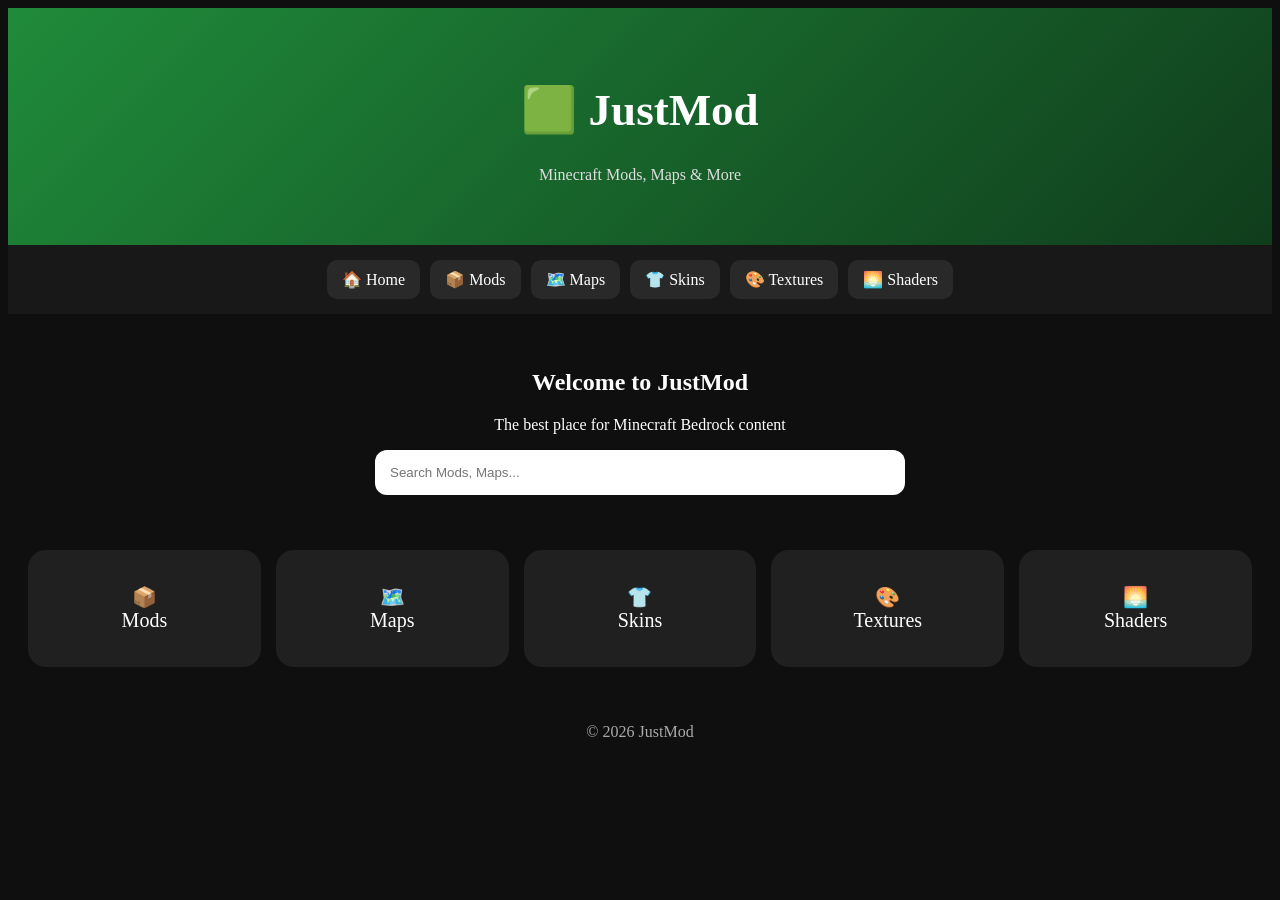
<file: index.html>
<!DOCTYPE html>
<html lang="en">

<head>
<meta charset="UTF-8">
<meta name="viewport" content="width=device-width, initial-scale=1.0">
<title>JustMod</title>
<link rel="stylesheet" href="style.css">
</head>

<body>

<header>
  <h1>🟩 JustMod</h1>
  <p>Minecraft Mods, Maps & More</p>
</header>

<nav>
  <a href="index.html">🏠 Home</a>
  <a href="pages/mods.html">📦 Mods</a>
  <a href="pages/maps.html">🗺️ Maps</a>
  <a href="pages/skins.html">👕 Skins</a>
  <a href="pages/textures.html">🎨 Textures</a>
  <a href="pages/shaders.html">🌅 Shaders</a>
</nav>

<section class="hero">

  <h2>Welcome to JustMod</h2>

  <p>
    The best place for Minecraft Bedrock content
  </p>

  <input type="text" placeholder="Search Mods, Maps...">

</section>

<section class="cards">

<a class="card" href="pages/mods.html">
📦
<br>
Mods
</a>

<a class="card" href="pages/maps.html">
🗺️
<br>
Maps
</a>

<a class="card" href="pages/skins.html">
👕
<br>
Skins
</a>

<a class="card" href="pages/textures.html">
🎨
<br>
Textures
</a>

<a class="card" href="pages/shaders.html">
🌅
<br>
Shaders
</a>

</section>

<footer>
<p>© 2026 JustMod</p>
</footer>

<script src="script.js"></script>

</body>
</html>
</file>
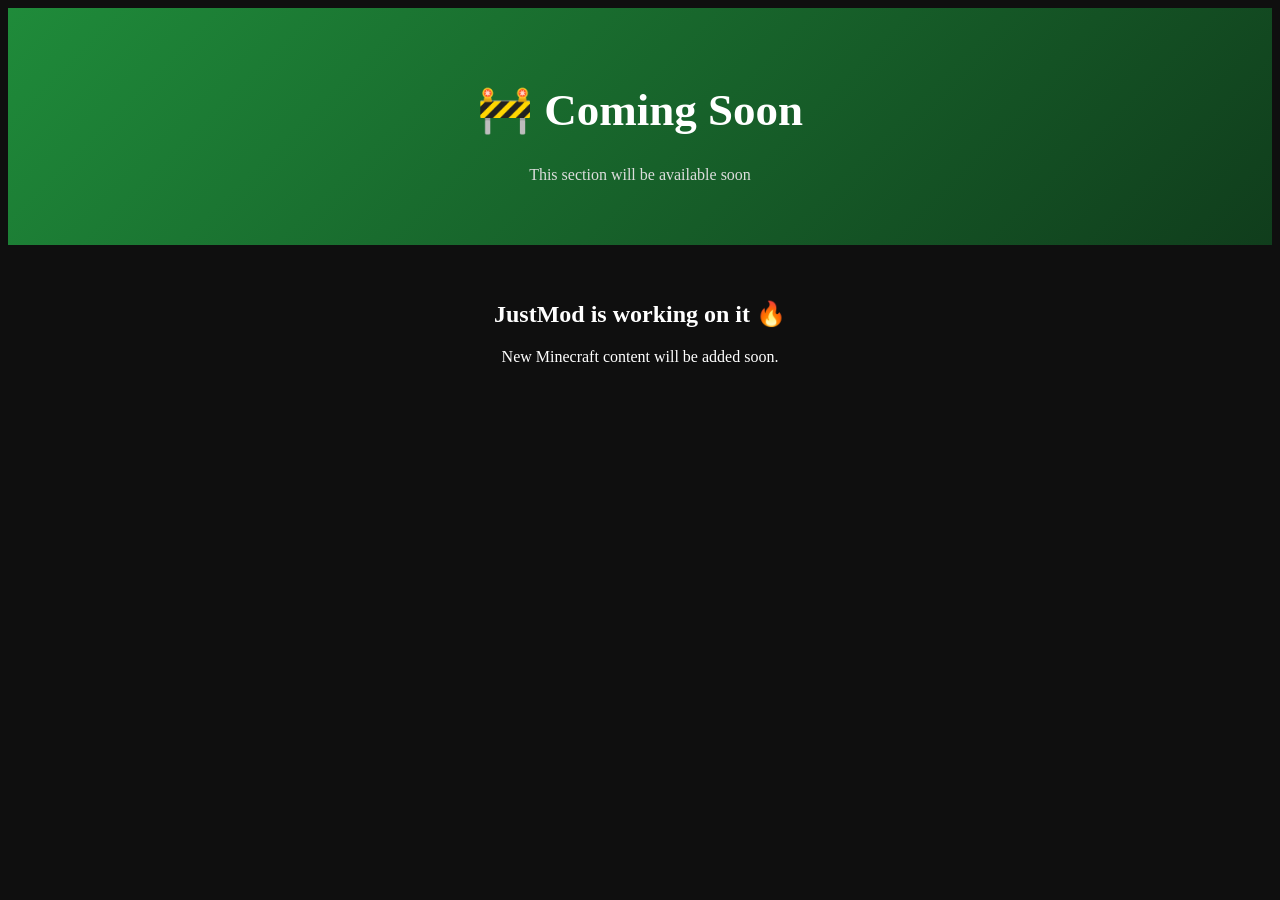
<file: pages/maps.html>
<!DOCTYPE html>
<html lang="en">
<head>
<meta charset="UTF-8">
<meta name="viewport" content="width=device-width, initial-scale=1.0">
<title>JustMod - Coming Soon</title>
<link rel="stylesheet" href="../style.css">
</head>

<body>

<header>
<h1>🚧 Coming Soon</h1>
<p>This section will be available soon</p>
</header>

<section class="hero">
<h2>JustMod is working on it 🔥</h2>
<p>New Minecraft content will be added soon.</p>
</section>

</body>
</html>
</file>
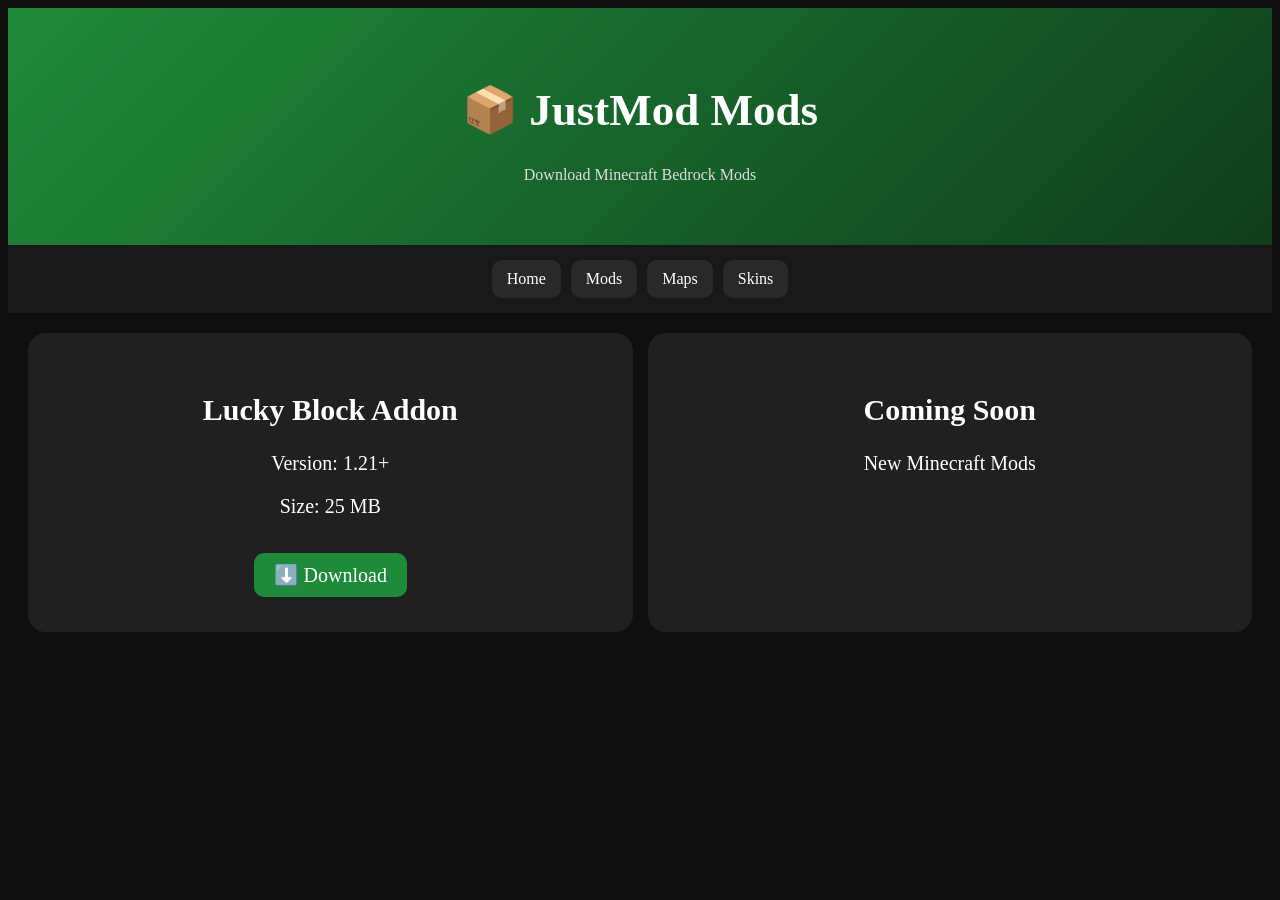
<file: pages/mods.html>
<!DOCTYPE html>
<html lang="en">
<head>
<meta charset="UTF-8">
<meta name="viewport" content="width=device-width, initial-scale=1.0">
<title>JustMod - Mods</title>
<link rel="stylesheet" href="../style.css">
</head>

<body>

<header>
<h1>📦 JustMod Mods</h1>
<p>Download Minecraft Bedrock Mods</p>
</header>

<nav>
<a href="../index.html">Home</a>
<a href="mods.html">Mods</a>
<a href="maps.html">Maps</a>
<a href="skins.html">Skins</a>
</nav>

<section class="cards">

<div class="card">
<h2>Lucky Block Addon</h2>
<p>Version: 1.21+</p>
<p>Size: 25 MB</p>
<a class="download" href="../downloads/LuckyBlock.mcaddon" download>
⬇️ Download
</a>
  
</div>

<div class="card">
<h2>Coming Soon</h2>
<p>New Minecraft Mods</p>
</div>

</section>

</body>
</html>
</file>
<file: style.css>
{
  box-sizing: border-box;
  margin: 0;
  padding: 0;
  font-family: Arial, sans-serif;
}

body {
  background: #0f0f0f;
  color: white;
}

header {
  background: linear-gradient(135deg, #1f8b3a, #103d1c);
  padding: 45px 20px;
  text-align: center;
}

header h1 {
  font-size: 45px;
}

header p {
  margin-top: 10px;
  color: #ddd;
}

nav {
  display: flex;
  justify-content: center;
  flex-wrap: wrap;
  gap: 10px;
  padding: 15px;
  background: #181818;
}

nav a {
  text-decoration: none;
  color: white;
  background: #292929;
  padding: 10px 15px;
  border-radius: 10px;
}

nav a:hover {
  background: #1f8b3a;
}

.hero {
  text-align: center;
  padding: 35px 15px;
}

.hero h2 {
  margin-bottom: 20px;
}

.hero input {
  width: 90%;
  max-width: 500px;
  padding: 15px;
  border-radius: 12px;
  border: none;
}

.cards {
  display: grid;
  grid-template-columns: repeat(auto-fit, minmax(140px, 1fr));
  gap: 15px;
  padding: 20px;
}

.card {
  background: #202020;
  color: white;
  text-decoration: none;
  text-align: center;
  padding: 35px 10px;
  border-radius: 18px;
  font-size: 20px;
  transition: 0.3s;
}

.card:hover {
  transform: translateY(-5px);
  background: #1f8b3a;
}

footer {
  text-align: center;
  padding: 20px;
  color: #aaa;
}
.download {
  display: inline-block;
  margin-top: 15px;
  padding: 10px 20px;
  background: #1f8b3a;
  color: white;
  text-decoration: none;
  border-radius: 10px;
}

.download:hover {
  background: #2dbb55;
}
</file>
